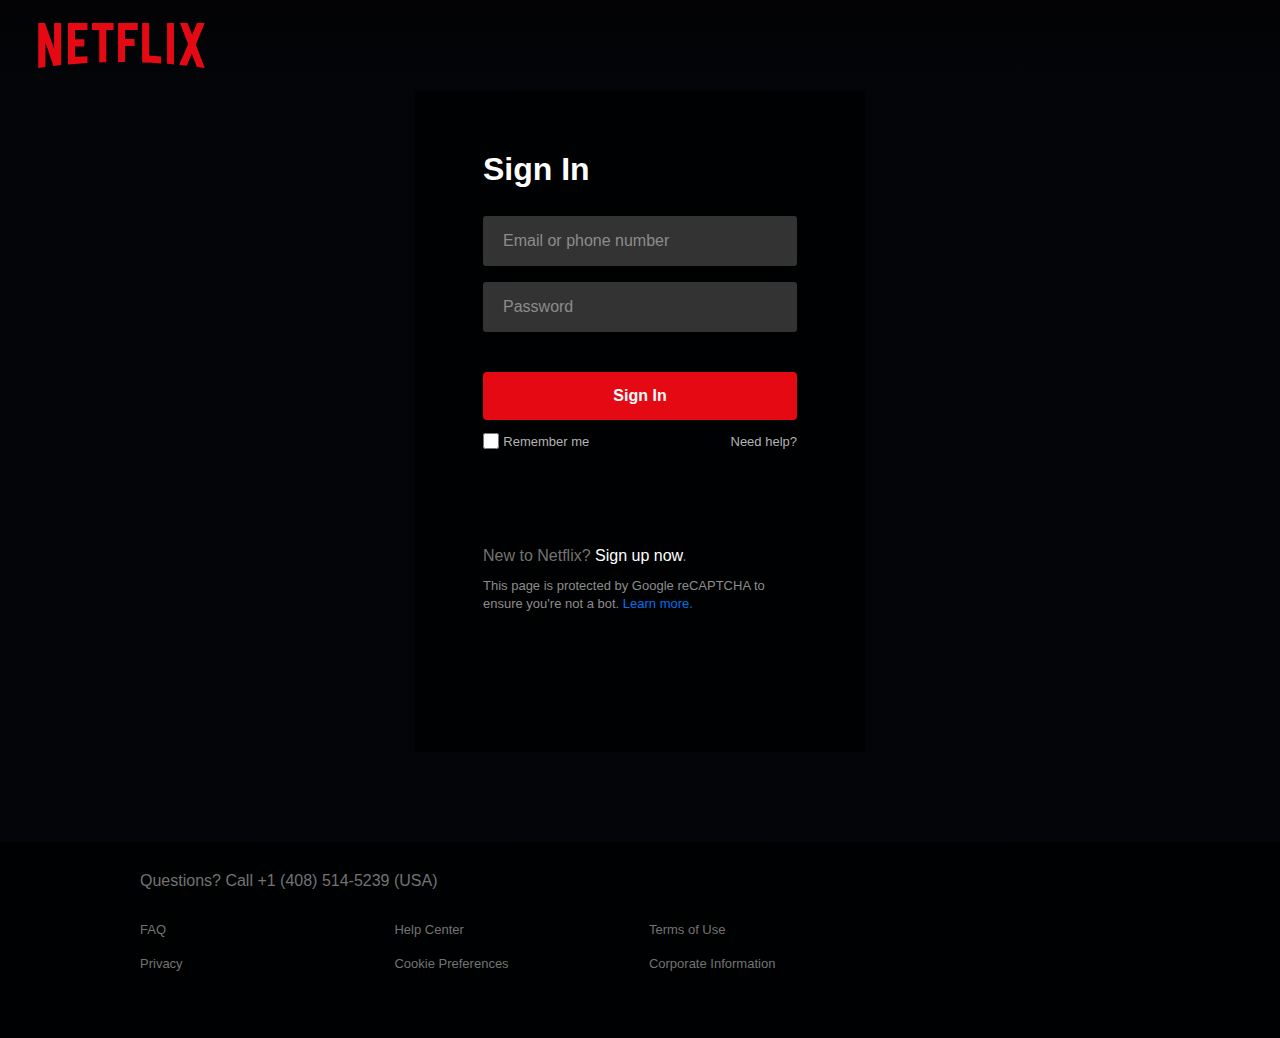
<file: Netflix/index.html>
<!DOCTYPE html>
<html lang="en">

<head>
    <meta charset="UTF-8">
    <meta http-equiv="X-UA-Compatible" content="IE=edge">
    <meta name="viewport" content="width=device-width, initial-scale=1.0">
    <title>Netflix</title>
    <link rel="stylesheet" href="./css/login.css">
    <link rel="shortcut icon" href="https://assets.nflxext.com/us/ffe/siteui/common/icons/nficon2016.ico">
    <link rel="apple-touch-icon" href="https://assets.nflxext.com/us/ffe/siteui/common/icons/nficon2016.png">
</head>

<body>


    <div class="bg-dark">


        <div class="logo">
            <a href="#">
                <svg viewBox="0 0 111 30" class="logo-ntf" aria-hidden="true" focusable="false">
                    <g>
                        <path
                            d="M105.06233,14.2806261 L110.999156,30 C109.249227,29.7497422 107.500234,29.4366857 105.718437,29.1554972 L102.374168,20.4686475 L98.9371075,28.4375293 C97.2499766,28.1563408 95.5928391,28.061674 93.9057081,27.8432843 L99.9372012,14.0931671 L94.4680851,-5.68434189e-14 L99.5313525,-5.68434189e-14 L102.593495,7.87421502 L105.874965,-5.68434189e-14 L110.999156,-5.68434189e-14 L105.06233,14.2806261 Z M90.4686475,-5.68434189e-14 L85.8749649,-5.68434189e-14 L85.8749649,27.2499766 C87.3746368,27.3437061 88.9371075,27.4055675 90.4686475,27.5930265 L90.4686475,-5.68434189e-14 Z M81.9055207,26.93692 C77.7186241,26.6557316 73.5307901,26.4064111 69.250164,26.3117443 L69.250164,-5.68434189e-14 L73.9366389,-5.68434189e-14 L73.9366389,21.8745899 C76.6248008,21.9373887 79.3120255,22.1557784 81.9055207,22.2804387 L81.9055207,26.93692 Z M64.2496954,10.6561065 L64.2496954,15.3435186 L57.8442216,15.3435186 L57.8442216,25.9996251 L53.2186709,25.9996251 L53.2186709,-5.68434189e-14 L66.3436123,-5.68434189e-14 L66.3436123,4.68741213 L57.8442216,4.68741213 L57.8442216,10.6561065 L64.2496954,10.6561065 Z M45.3435186,4.68741213 L45.3435186,26.2498828 C43.7810479,26.2498828 42.1876465,26.2498828 40.6561065,26.3117443 L40.6561065,4.68741213 L35.8121661,4.68741213 L35.8121661,-5.68434189e-14 L50.2183897,-5.68434189e-14 L50.2183897,4.68741213 L45.3435186,4.68741213 Z M30.749836,15.5928391 C28.687787,15.5928391 26.2498828,15.5928391 24.4999531,15.6875059 L24.4999531,22.6562939 C27.2499766,22.4678976 30,22.2495079 32.7809542,22.1557784 L32.7809542,26.6557316 L19.812541,27.6876933 L19.812541,-5.68434189e-14 L32.7809542,-5.68434189e-14 L32.7809542,4.68741213 L24.4999531,4.68741213 L24.4999531,10.9991564 C26.3126816,10.9991564 29.0936358,10.9054269 30.749836,10.9054269 L30.749836,15.5928391 Z M4.78114163,12.9684132 L4.78114163,29.3429562 C3.09401069,29.5313525 1.59340144,29.7497422 0,30 L0,-5.68434189e-14 L4.4690224,-5.68434189e-14 L10.562377,17.0315868 L10.562377,-5.68434189e-14 L15.2497891,-5.68434189e-14 L15.2497891,28.061674 C13.5935889,28.3437998 11.906458,28.4375293 10.1246602,28.6868498 L4.78114163,12.9684132 Z"
                            id="Fill-14">

                        </path>
                    </g>
                </svg>
            </a>
        </div>

        <div class="login">
            <div class="box">
                <div class="title">
                    <p>Sign In</p>
                </div>
                <form action="">
                    <div class="userLogin">


                        <input type="text" id="userId" class="input-login">
                        <label for="userId" id="mail-lbl" class="placeholder">Email or phone number</label>


                        <span id="emailVoid" class="errorVoiddisable">Please enter a valid email or phone number.</span>

                        <input type="password" id="passId" class="input-login">
                        <label for="passId" id="pass-lbl" class="placeholder">Password</label>
                        <span id="passVoid" class="errorVoiddisable">Your password must contain between 4 and 60
                            characters.</span>


                        <button type="submit" id="btn-submit">Sign In</button>
                        <div class="help">
                            <div class="rememb">
                                <input type="checkbox" id="rememberMe">
                                <label for="rememberMe">Remember me</label>
                            </div>
                            <a href="#">
                                <span class="needhelp">Need help?</span></a>
                        </div>
                    </div>
                </form>
            </div>

            <div class="newUserBox">
                <div class="newUs">
                    <span>New to Netflix?
                        <a href="#">Sign up now</a>.
                    </span>
                </div>
                <div class="recaptcha">
                    <span>
                        This page is protected by Google reCAPTCHA to ensure you're not a bot.
                        <a href="#">Learn more.</a>
                    </span>
                </div>
            </div>
        </div>

        <div class="footer">

            <div class="footer-box">
                <p class="question">Questions? Call <span class="phone">+1 (408) 514-5239 (USA)</span></p>
                <ul class="contact-us">
                    <li><a href="#">FAQ</a></li>
                    <li><a href="#">Help Center</a></li>
                    <li><a href="#">Terms of Use</a></li>
                    <li><a href="#">Privacy</a></li>
                    <li><a href="#">Cookie Preferences</a></li>
                    <li><a href="#">Corporate Information</a></li>
                </ul>
            </div>
        </div>

    </div>


    <script>
        var emailInput = document.querySelector('#userId'),
            emailLbl = document.querySelector('#mail-lbl'),
            passInput = document.querySelector('#passId'),
            passLbl = document.querySelector('#pass-lbl'),
            emailVoid = document.querySelector('#inputVoid'),
            errorVoid = document.querySelector('#emailVoid'),
            passVoid = document.querySelector('#passVoid');



        emailInput.addEventListener('keyup', (e) => {
            var valor = e.target.value;
            var longitud = e.target.value.length;

            if (longitud === 0) {
                emailLbl.classList.add('placeholder');
                emailLbl.classList.remove('focused');
                emailInput.classList.add('errorInput');
                errorVoid.classList.remove('errorVoiddisable');
                errorVoid.classList.add('errorVoid');
            }

            else {
                emailLbl.classList.remove('placeholder');
                emailLbl.classList.add('focused');
                emailInput.classList.remove('errorInput');
                errorVoid.classList.add('errorVoiddisable');
                errorVoid.classList.remove('errorVoid');
            }
        }

        )
        passInput.addEventListener('keyup', (e) => {
            var valor = e.target.value;
            var longitud = e.target.value.length;

            if (longitud === 0) {
                passLbl.classList.add('placeholder');
                passLbl.classList.remove('focused');
                passInput.classList.add('errorInput');
                passVoid.classList.remove('errorVoiddisable');
                passVoid.classList.add('errorVoid');
            }


            else {
                passLbl.classList.remove('placeholder');
                passLbl.classList.add('focused');
                passInput.classList.remove('errorInput');
                passVoid.classList.add('errorVoiddisable');
                passVoid.classList.remove('errorVoid');
            }



        })
    </script>
</body>

</html>
</file>
<file: Netflix/css/login.css>
@font-face {
    font-family: nf-icon;
    src: url('https://assets.nflxext.com/ffe/siteui/fonts/nf-icon-v1-93.woff');
}

*,
*::after,
*::before {
    box-sizing: border-box;
    -moz-box-sizing: border-box;
    -webkit-box-sizing: border-box;
    margin: 0;
    border: 0;
    font-family: 'Helvetica Neue', Helvetica, Arial, sans-serif;
    outline: none;
    padding: 0;
}

ul {
    list-style-type: disc;
    margin-block-start: 1em;
    margin-block-end: 1em;
    margin-inline-start: 0px;
    margin-inline-end: 0px;
    padding-inline-start: 40px;
    direction: ltr;
}

body {
    background: #000;
}

.logo {
    background: linear-gradient(to bottom, rgba(0, 0, 0, 0.5) 0%, rgba(0, 0, 0, 0) 100%);
}

.logo-ntf {
    margin: 23px;
    height: 45px;
    width: 167px;
    vertical-align: middle;
    margin-left: 3%;
    text-decoration: none;
    fill: #E50914;
    display: inline-block;
    line-height: 90px;
}


.bg-dark {
    background: linear-gradient(rgba(5, 7, 12, 0.65), rgba(5, 7, 12, 0.65)),
        url('https://assets.nflxext.com/ffe/siteui/vlv3/3a073c5f-0160-4d85-9a42-6f59aa4b64b9/fd18888c-4e7c-4e56-9504-f1ffa98e49d9/HN-en-20220718-popsignuptwoweeks-perspective_alpha_website_large.jpg');
}


.login {
    width: 100%;
    background-color: rgba(0, 0, 0, .75);
    padding: 60px 68px 40px;
    max-width: 450px;
    margin: 0 auto 90px;
}

.box {
    margin-bottom: 97px;
}

.title p {
    color: #fff;
    font-size: 32px;
    font-weight: 700;
    margin-bottom: 28px;
}





.userLogin .input-login {
    width: 100%;
    border-radius: 3px;
    height: 50px;
    line-height: 50px;
    padding: 24px 20px 8px;
    margin-bottom: 16px;
    background: #333;
    color: #fff;
    font-size: 16px;
}


.userLogin .input-login:focus {
    background: #454545;
}



.userLogin .placeholder {
    position: absolute;
    margin-top: -50px;
    margin-left: 20px;
    color: #8c8c8c;
    font-size: 16px;
}

.userLogin #passId:focus+.placeholder,
.userLogin #userId:focus+.placeholder {
    margin-top: -60px;
    font-size: 11px;
    transition: all .2s ease;
}

.focused {
    position: absolute;
    margin-top: -60px;
    font-size: 11px;
    margin-left: 20px;
    color: #8c8c8c;
}

.errorVoiddisable {
    display: none;
}

.errorVoid {
    color: #e87c03;
    padding: 6px 3px;
    font-size: 13px;
    line-height: 3;
}


.errorInput {
    border-bottom: 2px solid #e87c03;
    width: 100%;
    border-radius: 3px;
    height: 50px;
    line-height: 50px;
    padding: 24px 20px 8px;
    background: #333;
    color: #fff;
    font-size: 16px;
}

.userLogin button {
    border-radius: 4px;
    font-size: 16px;
    font-weight: 700;
    max-width: 100%;
    width: 100%;
    padding: 16px;
    background: #e50914;
    display: inline-block;
    color: #fff;
    line-height: 1em;
    box-shadow: 0 1px 0 rgb(0 0 0 / 55%);
    margin: 24px 0 12px;
}

.help {
    display: flex;
    justify-content: space-between;
}

.rememb {
    display: flex;
    align-items: center;
    vertical-align: middle;
}

.rememb input[type=checkbox] {
    width: 20px;
    height: 100%;
    margin-right: 4px;
}

.rememb label {
    color: #b3b3b3;
    font-size: 13px;
    font-weight: 500;
    width: 100%;
}

.help a {
    text-decoration: none;
}

.needhelp {
    color: #b3b3b3;
    font-size: 13px;
    font-weight: 500;
    width: 100%;
}

.needhelp:hover {
    text-decoration: underline;
}

.newUs span {
    color: #737373;
    font-size: 16px;
    font-weight: 500;
    margin-top: 16px;
}

.newUs span a {
    text-decoration: none;
    color: #fff;
}

.recaptcha {
    margin-top: 11px;
    margin-bottom: 100px;
}

.recaptcha span {
    color: #8c8c8c;
    font-size: 13px;
}

.recaptcha span a {
    color: #0071eb;
    cursor: pointer;
    text-decoration: none;
}

.footer {
    width: 100%;
    background: rgba(0, 0, 0, .75);
    min-width: 190px;
    padding-bottom: 20px;
}

.footer-box {
    max-width: 1000px;
    width: 90%;
    padding: 30px 0;
    margin: 0 auto;
}

.question {
    color: #737373;
    margin: 0 0 30px;
    font-size: 1em;
}

.phone:hover {
    text-decoration: underline;
    cursor: pointer;
}

.contact-us {
    padding: 0;
    margin: 0;
    max-width: 1000px;

}

.contact-us li {
    list-style: none;
    margin-left: 0;
    padding: 0;
    margin-bottom: 16px;
    display: inline-block;
    min-width: 100px;
    width: 25%;
    padding-right: 12px;
    vertical-align: top;
}

.contact-us li a {
    font-size: 13px;
    color: #737373;
    text-decoration: none;
}

.contact-us li a:hover {
    text-decoration: underline;
}

@media only screen and (max-width: 730px) {
    .bg-dark {
        background: #000;
    }

    .login {
        max-width: 100%;
        padding: 20px 5%;
        margin: 0;
    }

    .recaptcha {
        margin-bottom: 60px;
    }

    .footer {
        border-top: 1px solid #737373;
    }

}

@media only screen and (max-width: 700px) {
    .logo-ntf {
        height: 20px;
        width: 75px;
    }

    .contact-us li {
        width: 49%;
    }
}

@media only screen and (max-width: 530px) {
    .logo-ntf {
        height: 45px;
        width: 167px;
    }
}

@media only screen and (max-width: 440px) {
    .logo-ntf {
        height: 20px;
        width: 75px;
    }


}
</file>
